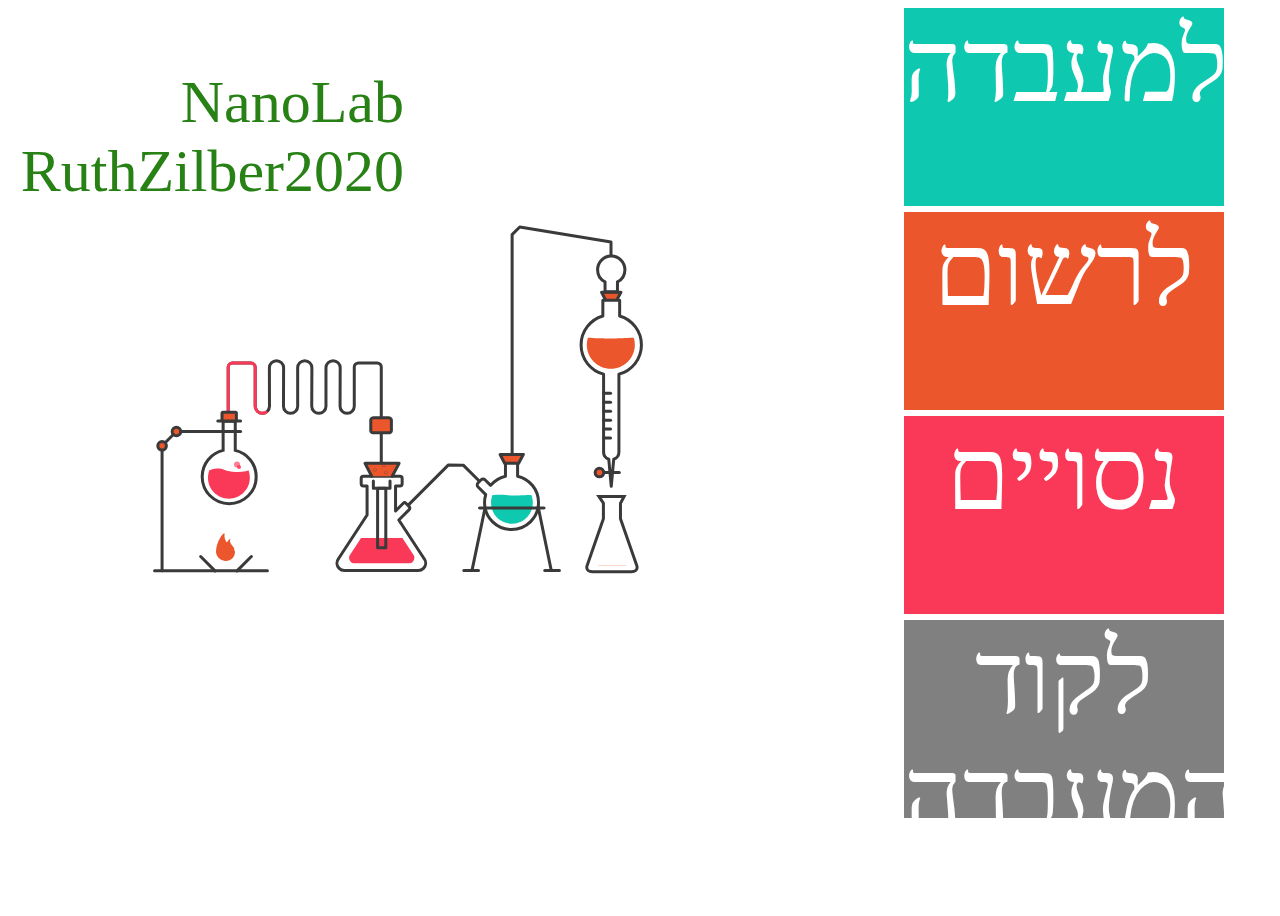
<file: index.html>
﻿<!DOCTYPE html>
<html>
<head>
    <meta charset="utf-8" />
    <title>NanoLab2020RuthZilber</title>
    <script>

        var str = "NanoLabRuthZilber";
        var y = str.length - 1;
        function f7() {
            y++;
            if (y > str.length)
                y = 0;
            
            window.document.title = (str).substring(y, str.length) + (str).substring(0, y);
            if (y == -1)
                y = 0;

            x = window.setTimeout("f7()", 300);
        }

        window.addEventListener("DOMContentLoaded", function () {
            f7();
            

        });

    </script>
    <style>

        .btn orange
        {
           
        }
        .schema-anim {
        }

        div.schema-anim div#canvas_line_back, div.schema-anim div#canvas_line1, div.schema-anim div#canvas_container {
            position: absolute;
            top: 0;
            left: 0;
            height: 400px;
            width: 500px;
        }


        .pink {
            background-color: #fa3958;
        }

            .pink:hover {
                background-color: #fa3958;
                opacity: 1.7;
            }

        .green {
            background-color: #0ec8b0;
        }

        .gray {
            background-color: #808080;
        }

        .orange {
            background-color: #eb562c;
            height:25vh;
            font-variant:small-caps;
        }

        #wrapperHead {
            width: 100vw;
            height: 100vh;
            background-color: white;
            display: flex;
            justify-content: flex-end;
        }

        .schema-anim {
            align-content: flex-start;
            /*align-content:flex-end;*/
        }

        section {
        }

        article {
        }

        .schema-anim {
            clear: both;
            position: relative;
            height: 400px;
            width: 500px;
            top: 20vh;
            right: 20vw;
            z-index: 1;
            float: left;
            /*//right: 35vw;*/
        }

        .btn {
            width: 25vw;
            height: 22vh;
            color: white;
            font-size: 8vw;
            text-align: center;
            font-family: 'Fb Karnaf';
            /*outline:solid white;*/
        }

            .btn:hover {
                opacity: 0.75;
            }
           #ff{
               width:200px;
               height:200px;
               background-color:firebrick;
           }
        #wrapperBarNav {
            display: flex;
            height: 90vh;
            width: 30vw;
            justify-content: space-between;
            flex-wrap: wrap;
            flex-direction: column;
        }

        #logo {
            font-size: 60px;
            text-align: right;
            justify-content: space-around;
            color: #278115;
            float:left;
        }

        @media screen and (max-width:1000px) and (min-width:1px) {
            #logo {
                font-size: 30px;
                text-align: right;
              
                color: #278115;
                justify-content:space-around;
            }
            
        }
        /*// float: right;*/ a {
            text-decoration: none;
        }
    </style>
   

</head>
<body>

    <div id="wrapperHead">


        <p id="logo">&nbsp;&nbsp;&nbsp;&nbsp;&nbsp;&nbsp;&nbsp;NanoLab <br />RuthZilber2020</p>

        <article>
            <section>
                <div class='schema-anim'>
                    <div id="canvas_line_back"></div>
                    <div id="canvas_line1">
                        <svg id="svg_line" version="1.1" xmlns="http://www.w3.org/2000/svg" xmlns:xlink="http://www.w3.org/1999/xlink" x="0px" y="0px" width="500px" height="400px" viewBox="0 0 500 400" enable-background="new 0 0 500 400" xml:space="preserve">
                        <g id="Layer_1">
                        <path id="line1" fill="none" stroke="#fa3958" stroke-width="3" stroke-miterlimit="10" d="M80.193,227.11v-48.02c0-2.209,1.869-4,4.176-4
                        h18.648c2.306,0,4.176,1.791,4.176,4v14.625v24.54h0.068c0,3.927,3.184,7.111,7.111,7.111s7.111-3.184,7.111-7.111l-0.097-38.442
                        c0-3.928,3.185-7.112,7.112-7.112c3.927,0,7.111,3.184,7.111,7.112l-0.142,38.442c0,3.927,3.185,7.111,7.112,7.111
                        c3.927,0,7.111-3.184,7.111-7.111l-0.029-38.442c0-3.928,3.185-7.112,7.112-7.112c3.927,0,7.111,3.184,7.111,7.112l-0.142,38.442
                        c0,3.927,3.185,7.111,7.112,7.111c3.927,0,7.111-3.184,7.111-7.111v-38.442c0-3.928,3.184-7.112,7.112-7.112
                        c3.927,0,7.111,3.184,7.111,7.112l-0.141,38.442c0,3.927,3.184,7.111,7.112,7.111c3.927,0,7.111-3.184,7.111-7.111v-38.165v-1.125
                        c0-2.209,1.87-4,4.176-4h18.648c2.306,0,4.176,1.791,4.176,4v14.625v112.188">
                        <animate id="a1" attributeName="stroke-dashoffset" from="0" to="0" dur="4s" fill="freeze" calcMode="paced" />































































































































































































































































            </path>
                        <path id="line2" fill="none" stroke="#000000" stroke-width="3" stroke-miterlimit="10" d="M80.193,227.11v-48.02c0-2.209,1.869-4,4.176-4
                        h18.648c2.306,0,4.176,1.791,4.176,4v14.625v24.54h0.068c0,3.927,3.184,7.111,7.111,7.111s7.111-3.184,7.111-7.111l-0.097-38.442
                        c0-3.928,3.185-7.112,7.112-7.112c3.927,0,7.111,3.184,7.111,7.112l-0.142,38.442c0,3.927,3.185,7.111,7.112,7.111
                        c3.927,0,7.111-3.184,7.111-7.111l-0.029-38.442c0-3.928,3.185-7.112,7.112-7.112c3.927,0,7.111,3.184,7.111,7.112l-0.142,38.442
                        c0,3.927,3.185,7.111,7.112,7.111c3.927,0,7.111-3.184,7.111-7.111v-38.442c0-3.928,3.184-7.112,7.112-7.112
                        c3.927,0,7.111,3.184,7.111,7.112l-0.141,38.442c0,3.927,3.184,7.111,7.112,7.111c3.927,0,7.111-3.184,7.111-7.111v-38.165v-1.125
                        c0-2.209,1.87-4,4.176-4h18.648c2.306,0,4.176,1.791,4.176,4v14.625v112.188">
                        <animate id="a2" begin="a3.end" attributeName="stroke-dashoffset" from="0" to="0" dur="8s" fill="freeze" calcMode="paced" />































































































































































































































































            </path>
                        <path id="line3" fill="none" stroke="#0ec8b0" stroke-width="3" stroke-miterlimit="10" d="M259.73,317.604L300.209,277.125L300.304,277.061L314.467,277.125L315.262,277.125L331.936,293.8">
                        <animate id="a3" begin="5s" attributeName="stroke-dashoffset" from="0" to="0" dur="3s" fill="freeze" calcMode="paced" />































































































































































































































































             </path>
                        <path id="line4" fill="none" stroke="#000000" stroke-width="3" stroke-miterlimit="10" d="M259.73,317.604L300.209,277.125L300.304,277.061L314.467,277.125L315.262,277.125L331.936,293.8">
                        <animate id="a4" begin="a2.end" attributeName="stroke-dashoffset" from="0" to="0" dur="3s" fill="freeze" calcMode="paced" />































































































































































































































































            </path>
                        <path id="line5" fill="none" stroke="#eb562c" stroke-width="3" stroke-miterlimit="10" d="M364.125,266.366L364.125,46.667L371.729,39.062L463,54L463,66.667">
                        <animate id="a5" begin="a3.end" attributeName="stroke-dashoffset" from="0" to="0" dur="5s" fill="freeze" calcMode="paced" />































































































































































































































































             </path>
                        <path id="line6" fill="none" stroke="#000000" stroke-width="3" stroke-miterlimit="10" d="M364.125,266.366L364.125,46.667L371.729,39.062L463,54L463,66.667">    <animate id="a6" begin="a4.end" attributeName="stroke-dashoffset" from="0" to="0" dur="5s" fill="freeze" calcMode="paced" />































































































































































































































































            </path>
         </g>
    </svg>
                    </div>
                    <div id="canvas_container"></div>
                </div>

            </section>
        </article>

        <nav>
            <div id="wrapperBarNav">

                <a href="htmlPages/home.html"><div class="btn green">למעבדה</div></a>
                
                <a href="htmlPages/sketch.html"><div class="btn orange">לרשום</div></a>

                <a href="htmlPages/labartory.html">
                    <div class="btn pink">נסויים</div>
                </a>
                <a href="htmlPages/boolskriple.html"><div class="btn gray">לקוד המעבדה</div></a>
            </div>
        </nav>


    </div>
    <script src="scripts/jquery-3.1.0.js"></script>
    <script src="scripts/jquery-3.1.0.min.js"></script>
    <script src="scripts/Ra.js"></script>
    <script src="scripts/JavaScript.js"></script>
   
    <!--<a href="../../HtmlPage.html"> <img src="../../Pages/homeicon.png" style="position:fixed;top:5vw;" /></a>-->
</body>
</html>
</file>
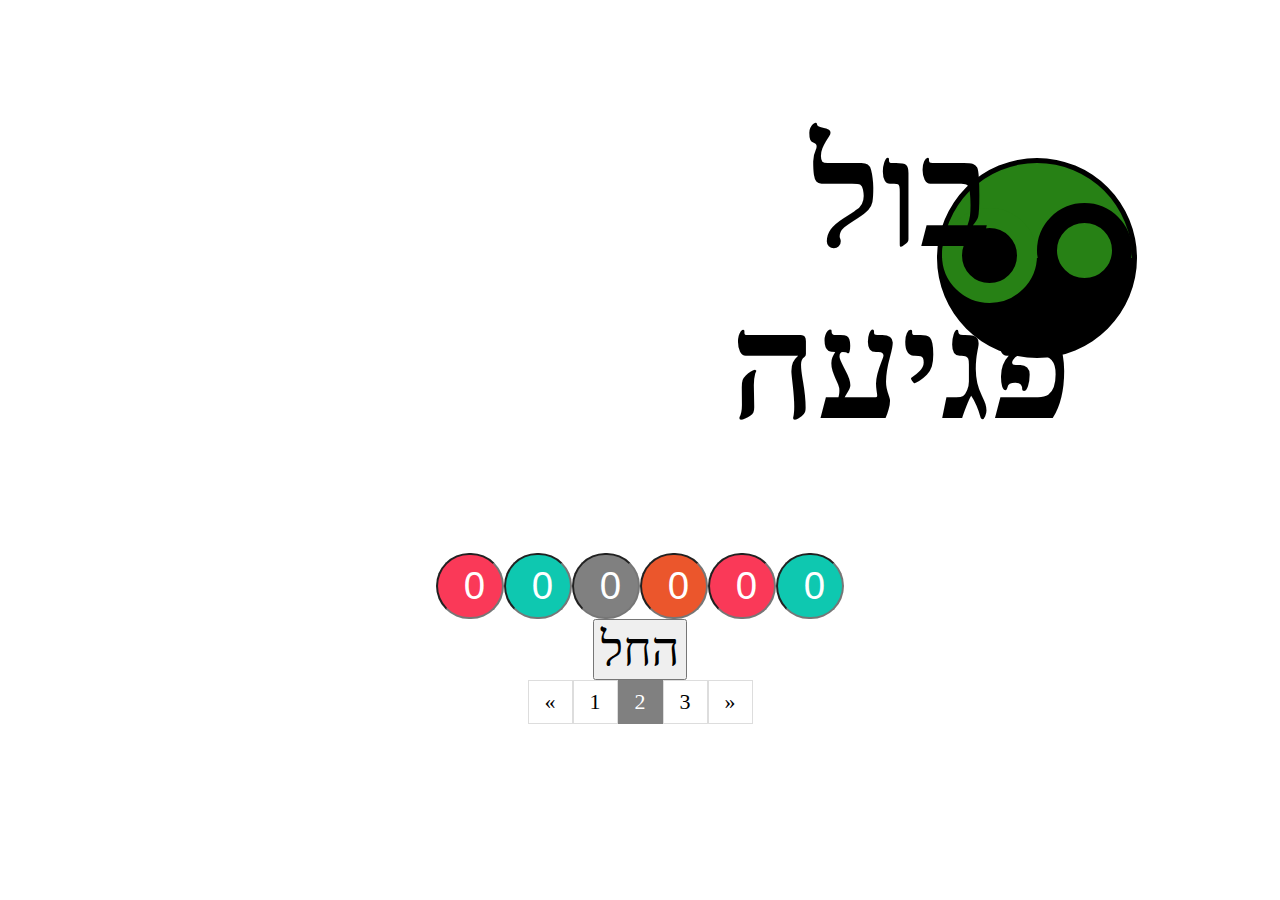
<file: htmlPages/b2.html>
﻿<!DOCTYPE html>
<html>
<head>
    <script>
        var tim;
        var flag = 0;
        var flagc = 0;
        var arr = [];
        var count = 0;
        function start() {
            var htmlString = "";
            for (i = 0; i < 6; i++) {
                arr[i] = Math.floor(Math.random() * 10);
                htmlString = htmlString + "<div class='ii'>" + arr[i] + "</div>";
            }

            document.querySelector("#result").innerHTML = htmlString;
            document.querySelector("#st").style.display = 'none';
            document.querySelector("#c").style.display = 'inline';
            tim = 0;

        }
        function see() {
            if (flag == 0) {
                document.getElementsByClassName('ii')[0].style.color = 'white';
                document.getElementsByClassName('ii')[1].style.color = 'white';
                document.getElementsByClassName('ii')[2].style.color = 'white';
                document.getElementsByClassName('ii')[3].style.color = 'white';
                document.getElementsByClassName('ii')[4].style.color = 'white';
                document.getElementsByClassName('ii')[4].style.color = 'white';
                flag = 1;
            }
            else {
                document.getElementsByClassName('ii')[0].style.color = '#808080';
                document.getElementsByClassName('ii')[1].style.color = '#808080';
                document.getElementsByClassName('ii')[2].style.color = '#808080';
                document.getElementsByClassName('ii')[3].style.color = '#808080';
                document.getElementsByClassName('ii')[4].style.color = '#808080';
                document.getElementsByClassName('ii')[4].style.color = '#808080';
                flag = 0;
            }

        }
        function check() {
            tim++;
            var booll = [];
            var inputs = document.querySelectorAll(".checkLine")[0].querySelectorAll("input");

            if (time > 1)

                setInterval(1000);

            else
                for (var i = 0; i < 6; i++) {
                    if (inputs[i].value == arr[i])
                        booll[i] = 1;
                    if (inputs[i].value != arr[i])
                        booll[i] = 0;
                }

            var b = 0;
            for (i = 0; i < 6; i++)
                if (booll[i] == 1)
                    b = b + 1;

            var h = 0;
            var s = 0 - 0;
            if (b == 6) {
                document.getElementById("winny").display = "block";
                window.alert('נצחת! כל הכבוד');
                document.querySelector("#st").style.display = 'inline';
                document.querySelector("#c").style.display = 'none';

            }


            else {

                for (var j = 0; j < 6; j++) {
                    if ((booll[j] == 0) || (booll[j] == 2)
                    ) {

                        h = inputs[j].value;
                        for (var k = 0; k < 8; k++) {
                            if ((h == arr[k]) && (booll[k] == 0)) {

                                s = s + 1;
                                booll[k] = 2;
                                break;
                            }

                        }

                    }



                }
            }





            if (b < 6) {

                window.alert(b + " בול ופגעת:\n " + s + " פעמים   ");

            }
            if (tim > 4) {

                document.querySelector("#st").style.display = 'inline';
                document.querySelector("#c").style.display = 'none';
                document.querySelector(".checkLine")[0].value = 0;
                document.querySelector(".checkLine")[1].value = "0";
                window.alert('the guess over');
                document.querySelector(".checkLine")[2].value = '0';
                document.querySelector(".checkLine")[3].value = '0';
                document.querySelector(".checkLine")[4].value = '0';
                document.querySelector(".checkLine")[4].value = '0';
            }
        }

    </script>
    <meta charset="utf-8" />
    <title>בול פגיעה</title>
    <script>
        var tim;
        var flag = 0;
        var flagc = 0;
        var arr = [];
        var count = 0;
        function start() {
            var htmlString = "";
            for (i = 0; i < 6; i++) {
                arr[i] = Math.floor(Math.random() * 10);
                htmlString = htmlString + "<div class='ii'>" + arr[i] + "</div>";
            }

            document.querySelector("#result").innerHTML = htmlString;
            document.querySelector("#st").style.display = 'none';
            document.querySelector("#c").style.display = 'inline';
            tim = 0;

        }
        function see() {
            if (flag == 0) {
                document.getElementsByClassName('ii')[0].style.color = 'white';
                document.getElementsByClassName('ii')[1].style.color = 'white';
                document.getElementsByClassName('ii')[2].style.color = 'white';
                document.getElementsByClassName('ii')[3].style.color = 'white';
                document.getElementsByClassName('ii')[4].style.color = 'white';
                document.getElementsByClassName('ii')[4].style.color = 'white';
                flag = 1;
            }
            else {
                document.getElementsByClassName('ii')[0].style.color = '#808080';
                document.getElementsByClassName('ii')[1].style.color = '#808080';
                document.getElementsByClassName('ii')[2].style.color = '#808080';
                document.getElementsByClassName('ii')[3].style.color = '#808080';
                document.getElementsByClassName('ii')[4].style.color = '#808080';
                document.getElementsByClassName('ii')[4].style.color = '#808080';
                flag = 0;
            }

        }
        function check() {
            tim++;
            var booll = [];
            var inputs = document.querySelectorAll(".checkLine")[0].querySelectorAll("input");

            for (var i = 0; i < 6; i++) {
                if (inputs[i].value == arr[i])
                    booll[i] = 1;
                if (inputs[i].value != arr[i])
                    booll[i] = 0;
            }

            var b = 0;
            for (i = 0; i < 6; i++)
                if (booll[i] == 1)
                    b = b + 1;

            var h = 0;
            var s = 0 - 0;
            if (b == 6) {
                
                document.getElementById("winny").style.display = "inline";
                document.querySelector("#st").style.display = 'inline';
                document.querySelector("#c").style.display = 'none';

            }


            else {

                for (var j = 0; j < 6; j++) {
                    if ((booll[j] == 0) || (booll[j] == 2)
                    ) {

                        h = inputs[j].value;
                        for (var k = 0; k < 6; k++) {
                            if ((h == arr[k]) && (booll[k] == 0)) {

                                s = s + 1;
                                booll[k] = 2;
                                break;
                            }

                        }

                    }



                }
            }





            if (b < 8) {
                window.alert(b + " בול ופגעת:\n " + s + " פעמים   ");

            }
            if (tim > 4) {

                document.querySelector("#st").style.display = 'inline';
                document.querySelector("#c").style.display = 'none';
                document.querySelector(".checkLine")[0].value = 0;
                document.querySelector(".checkLine")[1].value = "0";
                window.alert('the guess over');
                document.querySelector(".checkLine")[2].value = '0';
                document.querySelector(".checkLine")[3].value = '0';
                document.querySelector(".checkLine")[4].value = '0';
                document.querySelector(".checkLine")[4].value = '0';
            }
        }

    </script>
    <style>
        .ii {
            border-radius: 30px;
        }

        #l1, #l5 {
            background-color: #fa3958;
        }

        #l2, #l6 {
            background-color: #0ec8b0;
        }

        #l3, #l7 {
            background-color: #808080;
        }

        #l4, #l8 {
            background-color: #eb562c;
        }

        .result {
            margin: auto;
        }

        #result div {
            height: 60px;
            width: 60px;
            font-size: 1.5em;
            display: inline-block;
            background-color: #808080;
            text-align: center;
            color: white;
        }

        #result {
            display: flex;
            justify-content: center;
        }

            #result div {
                color: #808080;
            }

        .checkLine {
            display: flex;
            justify-content: center;
        }

        input {
            border-radius: 70px;
            height: 60px;
            width: 60px;
            font-size: 3vw;
            display: inline-block;
            background-color: #808080;
            text-align: end;
            color: white;
            font-family: 'Lucida Sans', 'Lucida Sans Regular', 'Lucida Grande', 'Lucida Sans Unicode', Geneva, Verdana, sans-serif;
        }

        #c {
            display: none;
        }


        .eye:hover #result + div {
            color: dimgrey;
            background-color: aqua;
        }

        .eye {
            background-color: forestgreen;
            width: 150px;
            height: 150px;
        }

        #c:hover #result div {
            color: black;
            background-color: aqua;
        }

        body {
            font-family: 'Fb Formula';
            text-align: center;
            font-size: 3em;
        }

        button {
            font-family: 'Fb Formula';
            font-size: 1em;
        }

        #ey {
            width: 50px;
            height: 50px;
        }

        #wrapper {
            position: relative;
        }

        ul.pagination {
            display: inline-block;
            padding: 0;
            margin: 0;
        }

            ul.pagination li {
                display: inline;
            }

                ul.pagination li a {
                    color: black;
                    float: left;
                    padding: 8px 16px;
                    text-decoration: none;
                    transition: background-color .3s;
                    border: 1px solid #ddd;
                    font-size: 22px;
                }

                    ul.pagination li a.active {
                        background-color: #808080;
                        color: white;
                        border: 1px solid #808080;
                    }

                    ul.pagination li a:hover:not(.active) {
                        background-color: #ddd;
                    }

        #yinyang {
            position: relative;
            border-radius: 100px;
            border-color: black;
            background-color: #278115;
            border-width: 5px 5px 100px 5px;
            width: 200px;
            border-style: solid;
            box-sizing: border-box;
            height: 200px;
            top: 150px;
            right: 135px;
        }

            #yinyang:before {
                position: absolute;
                background-color: black;
                border-color: #278115;
                border-radius: 100px;
                border-style: solid;
                border-width: 20px;
                width: 95px;
                height: 95px;
                content: "";
                box-sizing: border-box;
                top: 45px;
                right: 95px;
            }

        .h {
        }

        #yinyang:after {
            position: absolute;
            background-color: #278115;
            border-color: black;
            border-radius: 100px;
            border-style: solid;
            border-width: 20px;
            width: 95px;
            height: 95px;
            content: "";
            box-sizing: border-box;
            top: 40px;
            right: 0px;
        }

        #fwrapper {
            display: flex;
            justify-content: flex-end;
            flex-wrap: wrap;
        }

        h1 {
            font-size: 150px;
            z-index: 7;
            position: relative;
        }
        #winny{
            display:none;
        }
    </style>
</head>
<body>
    <div id="fwrapper">
        <h1 class="h">בול <br />פגיעה</h1>
        <div id="yinyang" onclick=see()></div>
    </div>
    <div class="bee" id='result'>
    </div>
    <div class="checkLine">
        <input id="l1" class="checkLin" min="0" max="9" type="number" value="0" />
        <input id="l2" class="checkLin" min="0" max="9" type="number" value="0" />
        <input id="l3" class="checkLin" min="0" max="9" type="number" value="0" />
        <input id="l4" class="checkLin" min="0" max="9" type="number" value="0" />
        <input id="l5" class="checkLin" min="0" max="9" type="number" value="0" />
        <input id="l6" class="checkLin" min="0" max="9" type="number" value="0" />
    </div>
    <button id="c" onclick=check()> בחרתי</button>
    <button id="st" onclick="start()">החל</button>
    <img id="winny" src="../pictures/לחצנים חתוך/WIN.png" />
    <footer>
        <ul class="pagination">
            <li><a href="boolskriple.html">«</a></li>
            <li><a href="boolskriple.html">1</a></li>
            <li><a href="b2.html" class="active">2</a></li>
            <li><a href="b3.html">3</a></li>
            <li><a href="b3.html">»</a></li>
        </ul>
    </footer>
</body>
</html>
</file>
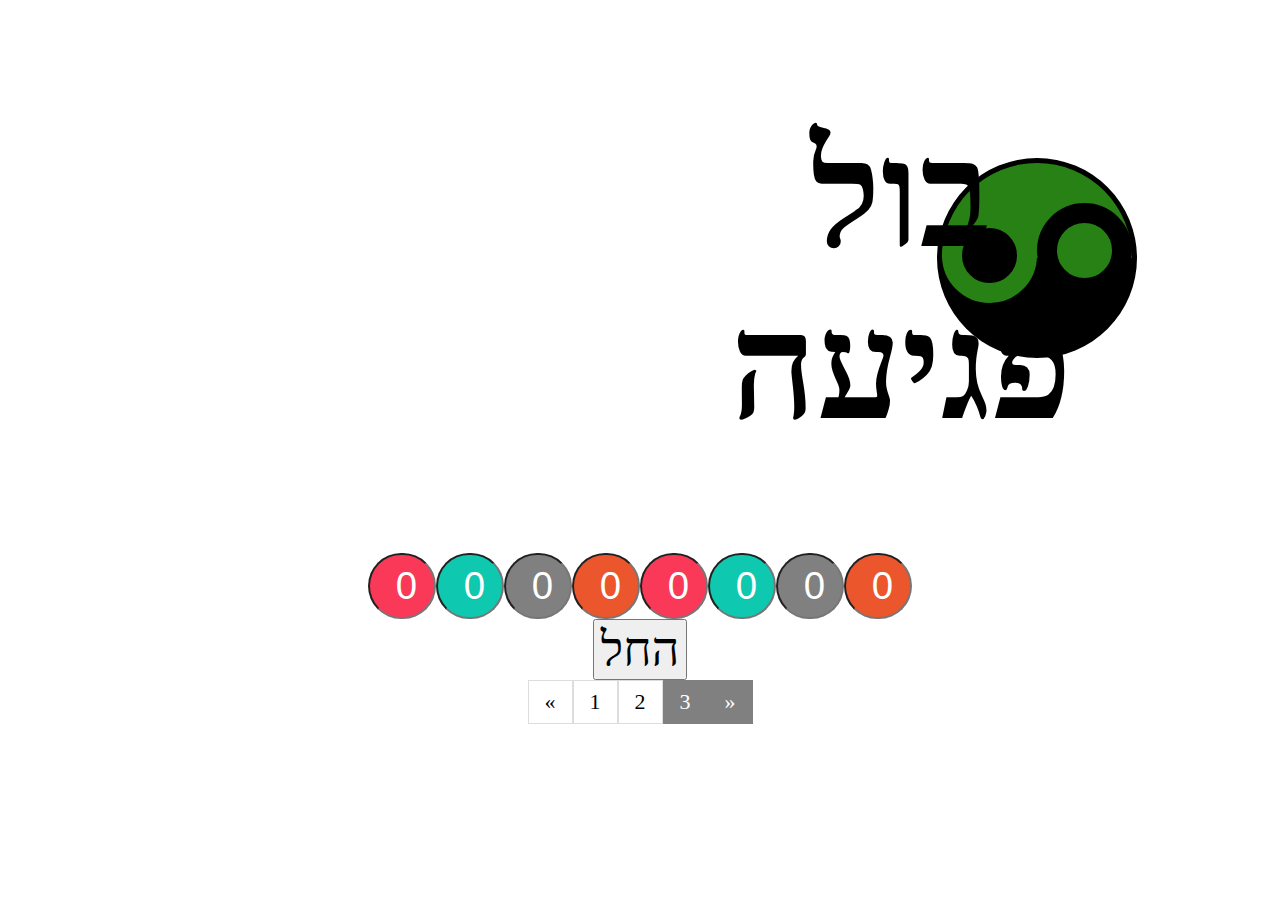
<file: htmlPages/b3.html>
﻿<!DOCTYPE html>
<html>
<head>
    <script>
        var tim;
        var flag = 0;
        var flagc = 0;
        var arr = [];
        var count = 0;
        function start() {
            var htmlString = "";
            for (i = 0; i < 8; i++) {
                arr[i] = Math.floor(Math.random() * 10);
                htmlString = htmlString + "<div class='ii'>" + arr[i] + "</div>";
            }

            document.querySelector("#result").innerHTML = htmlString;
            document.querySelector("#st").style.display = 'none';
            document.querySelector("#c").style.display = 'inline';
            tim = 0;

        }
        function see() {
            if (flag == 0) {
                document.getElementsByClassName('ii')[0].style.color = 'white';
                document.getElementsByClassName('ii')[1].style.color = 'white';
                document.getElementsByClassName('ii')[2].style.color = 'white';
                document.getElementsByClassName('ii')[3].style.color = 'white';
                document.getElementsByClassName('ii')[4].style.color = 'white';
                document.getElementsByClassName('ii')[5].style.color = 'white';
                document.getElementsByClassName('ii')[6].style.color = 'white';
                document.getElementsByClassName('ii')[7].style.color = 'white';
                flag = 1;
            }
            else {
                document.getElementsByClassName('ii')[0].style.color = '#808080';
                document.getElementsByClassName('ii')[1].style.color = '#808080';
                document.getElementsByClassName('ii')[2].style.color = '#808080';
                document.getElementsByClassName('ii')[3].style.color = '#808080';
                document.getElementsByClassName('ii')[4].style.color = '#808080';
                document.getElementsByClassName('ii')[5].style.color = '#808080';
                document.getElementsByClassName('ii')[6].style.color = '#808080';
                document.getElementsByClassName('ii')[7].style.color = '#808080';
                flag = 0;
            }

        }
        function check() {
            tim++;
            var booll = [];
            var inputs = document.querySelectorAll(".checkLine")[0].querySelectorAll("input");

            if (time > 1)

                setInterval(1000);

            else
                for (var i = 0; i < 8; i++) {
                    if (inputs[i].value == arr[i])
                        booll[i] = 1;
                    if (inputs[i].value != arr[i])
                        booll[i] = 0;
                }

            var b = 0;
            for (i = 0; i < 8; i++)
                if (booll[i] == 1)
                    b = b + 1;

            var h = 0;
            var s = 0 - 0;
            if (b == 8) {
                window.alert('נצחת! כל הכבוד');
                document.querySelector("#st").style.display = 'inline';
                document.querySelector("#c").style.display = 'none';

            }


            else {

                for (var j = 0; j < 8; j++) {
                    if ((booll[j] == 0) || (booll[j] == 2)
                    ) {

                        h = inputs[j].value;
                        for (var k = 0; k < 8; k++) {
                            if ((h == arr[k]) && (booll[k] == 0)) {

                                s = s + 1;
                                booll[k] = 2;
                                break;
                            }

                        }

                    }



                }
            }





            if (b < 8) {

                window.alert(b + " בול ופגעת:\n " + s + " פעמים   ");

            }
            if (tim > 8) {

                document.querySelector("#st").style.display = 'inline';
                document.querySelector("#c").style.display = 'none';
                document.querySelector(".checkLine")[0].value = 0;
                document.querySelector(".checkLine")[1].value = "0";
                window.alert('the guess over');
                document.querySelector(".checkLine")[2].value = '0';
                document.querySelector(".checkLine")[3].value = '0';
                document.querySelector(".checkLine")[4].value = '0';
                document.querySelector(".checkLine")[5].value = '0';
                document.querySelector(".checkLine")[6].value = '0';
                document.querySelector(".checkLine")[7].value = '0';
            }
        }

    </script>
    <meta charset="utf-8" />
    <title>בול פגיעה</title>
    <script>
        var tim;
        var flag = 0;
        var flagc = 0;
        var arr = [];
        var count = 0;
        function start() {
            var htmlString = "";
            for (i = 0; i < 8; i++) {
                arr[i] = Math.floor(Math.random() * 10);
                htmlString = htmlString + "<div class='ii'>" + arr[i] + "</div>";
            }

            document.querySelector("#result").innerHTML = htmlString;
            document.querySelector("#st").style.display = 'none';
            document.querySelector("#c").style.display = 'inline';
            tim = 0;

        }
        function see() {
            if (flag == 0) {
                document.getElementsByClassName('ii')[0].style.color = 'white';
                document.getElementsByClassName('ii')[1].style.color = 'white';
                document.getElementsByClassName('ii')[2].style.color = 'white';
                document.getElementsByClassName('ii')[3].style.color = 'white';
                document.getElementsByClassName('ii')[4].style.color = 'white';
                document.getElementsByClassName('ii')[5].style.color = 'white';
                document.getElementsByClassName('ii')[6].style.color = 'white';
                document.getElementsByClassName('ii')[7].style.color = 'white';
               
                flag = 1;
            }
            else {
                document.getElementsByClassName('ii')[0].style.color = '#808080';
                document.getElementsByClassName('ii')[1].style.color = '#808080';
                document.getElementsByClassName('ii')[2].style.color = '#808080';
                document.getElementsByClassName('ii')[3].style.color = '#808080';
                document.getElementsByClassName('ii')[4].style.color = '#808080';
                document.getElementsByClassName('ii')[5].style.color = '#808080';
                document.getElementsByClassName('ii')[6].style.color = '#808080';
                document.getElementsByClassName('ii')[7].style.color = '#808080';
                flag = 0;
            }

        }
        function check() {
            tim++;
            var booll = [];
            var inputs = document.querySelectorAll(".checkLine")[0].querySelectorAll("input");

            for (var i = 0; i < 8; i++) {
                if (inputs[i].value == arr[i])
                    booll[i] = 1;
                if (inputs[i].value != arr[i])
                    booll[i] = 0;
            }

            var b = 0;
            for (i = 0; i < 8; i++)
                if (booll[i] == 1)
                    b = b + 1;

            var h = 0;
            var s = 0 - 0;
            if (b == 8) {
                window.alert('נצחת! כל הכבוד');
                document.querySelector("#st").style.display = 'inline';
                document.querySelector("#c").style.display = 'none';

            }


            else {

                for (var j = 0; j < 8; j++) {
                    if ((booll[j] == 0) || (booll[j] == 2)
                    ) {

                        h = inputs[j].value;
                        for (var k = 0; k < 8; k++) {
                            if ((h == arr[k]) && (booll[k] == 0)) {

                                s = s + 1;
                                booll[k] = 2;
                                break;
                            }

                        }

                    }



                }
            }





            if (b < 8) {
                window.alert(b + " בול ופגעת:\n " + s + " פעמים   ");

            }
            if (tim > 4) {

                document.querySelector("#st").style.display = 'inline';
                document.querySelector("#c").style.display = 'none';
                document.querySelector(".checkLine")[0].value = 0;
                document.querySelector(".checkLine")[1].value = "0";
                window.alert('the guess over');
                document.querySelector(".checkLine")[2].value = '0';
                document.querySelector(".checkLine")[4].value = '0';
            }
        }

    </script>
    <style>
        .ii {
            border-radius: 30px;
        }

        #l1,#l5 {
            background-color: #fa3958;
        }

        #l2,#l6 {
            background-color: #0ec8b0;
        }

        #l3,#l7 {
            background-color: #808080;
        }

        #l4,#l8 {
            background-color: #eb562c;
        }

        .result {
            margin: auto;
        }

        #result div {
            height: 60px;
            width: 60px;
            font-size: 1.5em;
            display: inline-block;
            background-color: #808080;
            text-align: center;
            color: white;
        }

        #result {
            display: flex;
            justify-content: center;
        }

            #result div {
                color: #808080;
            }

        .checkLine {
            display: flex;
            justify-content: center;
        }

        input {
            border-radius: 70px;
            height: 60px;
            width: 60px;
            font-size: 3vw;
            display: inline-block;
            background-color: #808080;
            text-align: end;
            color: white;
            font-family: 'Lucida Sans', 'Lucida Sans Regular', 'Lucida Grande', 'Lucida Sans Unicode', Geneva, Verdana, sans-serif;
        }

        #c {
            display: none;
        }


        .eye:hover #result + div {
            color: dimgrey;
            background-color: aqua;
        }

        .eye {
            background-color: forestgreen;
            width: 150px;
            height: 150px;
        }

        #c:hover #result div {
            color: black;
            background-color: aqua;
        }

        body {
            font-family: 'Fb Formula';
            text-align: center;
            font-size: 3em;
        }

        button {
            font-family: 'Fb Formula';
            font-size: 1em;
        }

        #ey {
            width: 50px;
            height: 50px;
        }

        #wrapper {
            position: relative;
        }

        ul.pagination {
            display: inline-block;
            padding: 0;
            margin: 0;
        }

            ul.pagination li {
                display: inline;
            }

                ul.pagination li a {
                    color: black;
                    float: left;
                    padding: 8px 16px;
                    text-decoration: none;
                    transition: background-color .3s;
                    border: 1px solid #ddd;
                    font-size: 22px;
                }

                    ul.pagination li a.active {
                        background-color: #808080;
                        color: white;
                        border: 1px solid #808080;
                    }

                    ul.pagination li a:hover:not(.active) {
                        background-color: #ddd;
                    }

        #yinyang {
            position: relative;
            border-radius: 100px;
            border-color: black;
            background-color: #278115;
            border-width: 5px 5px 100px 5px;
            width: 200px;
            border-style: solid;
            box-sizing: border-box;
            height: 200px;
            top: 150px;
            right: 135px;
        }

            #yinyang:before {
                position: absolute;
                background-color: black;
                border-color: #278115;
                border-radius: 100px;
                border-style: solid;
                border-width: 20px;
                width: 95px;
                height: 95px;
                content: "";
                box-sizing: border-box;
                top: 45px;
                right: 95px;
            }

        .h {
        }

        #yinyang:after {
            position: absolute;
            background-color: #278115;
            border-color: black;
            border-radius: 100px;
            border-style: solid;
            border-width: 20px;
            width: 95px;
            height: 95px;
            content: "";
            box-sizing: border-box;
            top: 40px;
            right: 0px;
        }

        #fwrapper {
            display: flex;
            justify-content: flex-end;
            flex-wrap: wrap;
        }

        h1 {
            font-size: 150px;
            z-index: 7;
            position: relative;
        }
    </style>
</head>
<body>
    <div id="fwrapper">
        <h1 class="h">בול <br />פגיעה</h1>
        <div id="yinyang" onclick=see()></div>
    </div>
    <div class="bee" id='result'>
    </div>
    <div class="checkLine">
        <input id="l1" class="checkLin" min="0" max="9" type="number" value="0" />
        <input id="l2" class="checkLin" min="0" max="9" type="number" value="0" />
        <input id="l3" class="checkLin" min="0" max="9" type="number" value="0" />
        <input id="l4" class="checkLin" min="0" max="9" type="number" value="0" />
        <input id="l5" class="checkLin" min="0" max="9" type="number" value="0" />
        <input id="l6" class="checkLin" min="0" max="9" type="number" value="0" />
        <input id="l7" class="checkLin" min="0" max="9" type="number" value="0" />
        <input id="l8" class="checkLin" min="0" max="9" type="number" value="0" />
    </div>
    <button id="c" onclick=check()> בחרתי</button>
    <button id="st" onclick="start()">החל</button>
    <footer>
        <ul class="pagination">
            <li><a href="boolskriple.html">«</a></li>
            <li><a href="boolskriple.html">1</a></li>
            <li><a href="b2.html" >2</a></li>
            <li><a href="b3.html"class="active">3</a></li>
            <li><a href="b3.html"class="active">»</a></li>
        </ul>
    </footer>
</body>
</html>
</file>
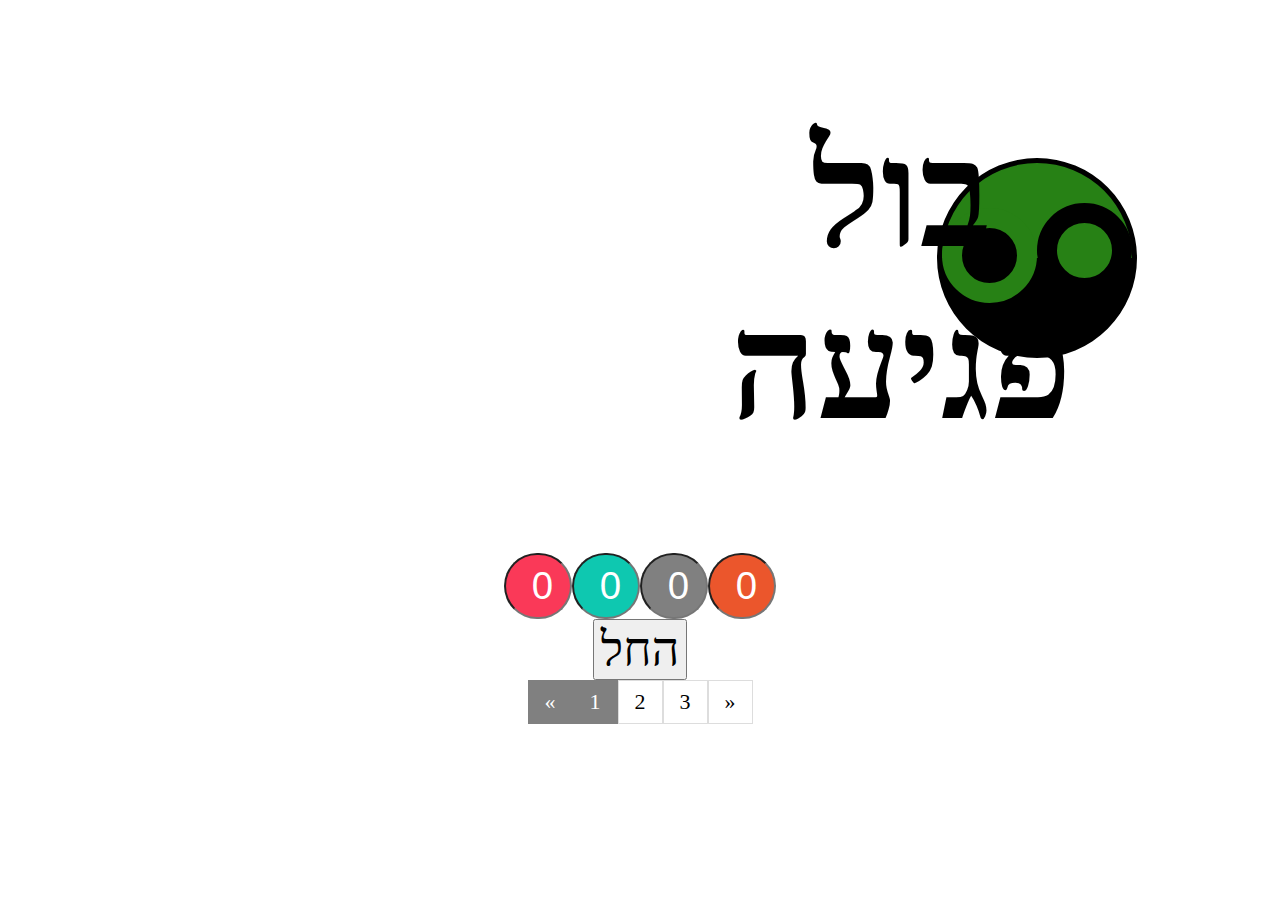
<file: htmlPages/boolskriple.html>
﻿<!DOCTYPE html>
<html>
<head>
    <script>
        var tim;
        var flag = 0;
        var flagc = 0;
        var arr = [];
        var count = 0;
        function start() {
            var htmlString = "";
            for (i = 0; i < 4; i++) {
                arr[i] = Math.floor(Math.random() * 10);
                htmlString = htmlString + "<div class='ii'>" + arr[i] + "</div>";
            }

            document.querySelector("#result").innerHTML = htmlString;
            document.querySelector("#st").style.display = 'none';
            document.querySelector("#c").style.display = 'inline';
            tim = 0;

        }
        function see() {
            if (flag == 0) {
                document.getElementsByClassName('ii')[0].style.color = 'white';
                document.getElementsByClassName('ii')[1].style.color = 'white';
                document.getElementsByClassName('ii')[2].style.color = 'white';
                document.getElementsByClassName('ii')[3].style.color = 'white';
                flag = 1;
            }
            else {
                document.getElementsByClassName('ii')[0].style.color = '#808080';
                document.getElementsByClassName('ii')[1].style.color = '#808080';
                document.getElementsByClassName('ii')[2].style.color = '#808080';
                document.getElementsByClassName('ii')[3].style.color = '#808080';
                flag = 0;
            }

        }
        function check() {
            tim++;
            var booll = [];
            var inputs = document.querySelectorAll(".checkLine")[0].querySelectorAll("input");

            if (time > 1)

                setInterval(1000);

            else
                for (var i = 0; i < 4; i++) {
                    if (inputs[i].value == arr[i])
                        booll[i] = 1;
                    if (inputs[i].value != arr[i])
                        booll[i] = 0;
                }

            var b = 0;
            for (i = 0; i < 4; i++)
                if (booll[i] == 1)
                    b = b + 1;

            var h = 0;
            var s = 0 - 0;
            if (b == 4) {
                document.getElementById("winny").style.display = "fix";
                document.querySelector("#st").style.display = 'inline';
                document.querySelector("#c").style.display = 'none';

            }


            else {

                for (var j = 0; j < 4; j++) {
                    if ((booll[j] == 0) || (booll[j] == 2)
                    ) {

                        h = inputs[j].value;
                        for (var k = 0; k < 4; k++) {
                            if ((h == arr[k]) && (booll[k] == 0)) {

                                s = s + 1;
                                booll[k] = 2;
                                break;
                            }

                        }

                    }



                }
            }





            if (b < 4) {

                window.alert(b + " בול ופגעת:\n " + s + " פעמים   ");

            }
            if (tim > 4) {

                document.querySelector("#st").style.display = 'inline';
                document.querySelector("#c").style.display = 'none';
                document.querySelector(".checkLine")[0].value = 0;
                document.querySelector(".checkLine")[1].value = "0";
                window.alert('the guess over');
                document.querySelector(".checkLine")[2].value = '0';
                document.querySelector(".checkLine")[3].value = '0';
            }
        }

    </script>
    <meta charset="utf-8" />
    <title>בול פגיעה</title>
    <script>
        var tim;
        var flag = 0;
        var flagc = 0;
        var arr = [];
        var count = 0;
        function start() {
            var htmlString = "";
            for (i = 0; i < 4; i++) {
                arr[i] = Math.floor(Math.random() * 10);
                htmlString = htmlString + "<div class='ii'>" + arr[i] + "</div>";
            }

            document.querySelector("#result").innerHTML = htmlString;
            document.querySelector("#st").style.display = 'none';
            document.querySelector("#c").style.display = 'inline';
            tim = 0;

        }
        function see() {
            if (flag == 0) {
                document.getElementsByClassName('ii')[0].style.color = 'white';
                document.getElementsByClassName('ii')[1].style.color = 'white';
                document.getElementsByClassName('ii')[2].style.color = 'white';
                document.getElementsByClassName('ii')[3].style.color = 'white';
                flag = 1;
            }
            else {
                document.getElementsByClassName('ii')[0].style.color = '#808080';
                document.getElementsByClassName('ii')[1].style.color = '#808080';
                document.getElementsByClassName('ii')[2].style.color = '#808080';
                document.getElementsByClassName('ii')[3].style.color = '#808080';
                flag = 0;
            }

        }
        function check() {
            tim++;
            var booll = [];
            var inputs = document.querySelectorAll(".checkLine")[0].querySelectorAll("input");

            for (var i = 0; i < 4; i++) {
                if (inputs[i].value == arr[i])
                    booll[i] = 1;
                if (inputs[i].value != arr[i])
                    booll[i] = 0;
            }

            var b = 0;
            for (i = 0; i < 4; i++)
                if (booll[i] == 1)
                    b = b + 1;

            var h = 0;
            var s = 0 - 0;
            if (b == 4) {
                document.getElementById("winny").style.display = "inline";
                document.querySelector("#st").style.display = 'inline';
                document.querySelector("#c").style.display = 'none';

            }


            else {

                for (var j = 0; j < 4; j++) {
                    if ((booll[j] == 0) || (booll[j] == 2)
                    ) {

                        h = inputs[j].value;
                        for (var k = 0; k < 4; k++) {
                            if ((h == arr[k]) && (booll[k] == 0)) {

                                s = s + 1;
                                booll[k] = 2;
                                break;
                            }

                        }

                    }



                }
            }





            if (b < 4) {
                window.alert(b + " בול ופגעת:\n " + s + " פעמים   ");

            }
            if (tim > 4) {

                document.querySelector("#st").style.display = 'inline';
                document.querySelector("#c").style.display = 'none';
                document.querySelector(".checkLine")[0].value = 0;
                document.querySelector(".checkLine")[1].value = "0";
                window.alert('the guess over');
                document.querySelector(".checkLine")[2].value = '0';
                document.querySelector(".checkLine")[3].value = '0';
            }
        }

    </script>
    <style>
        .ii {
            border-radius: 30px;
        }
        #l1 {
            background-color: #fa3958;
            
        }

        #l2 {
            background-color: #0ec8b0;
            
        }

        #l3 {
            background-color: #808080;
            
        }

        #l4 {
            background-color: #eb562c;
            
        }

        .result {
            margin: auto;
        }

        #result div {
            height: 60px;
            width: 60px;
            font-size: 1.5em;
            display: inline-block;
            background-color: #808080;
            text-align: center;
            color: white;
        }

        #result {
            display: flex;
            justify-content: center;
        }

            #result div {
                color: #808080;
            }

        .checkLine {
            display: flex;
            justify-content: center;
        }

        input {
            border-radius: 70px;
            height: 60px;
            width: 60px;
            font-size: 3vw;
            display: inline-block;
            background-color: #808080;
            text-align: end;
            color: white;
            font-family: 'Lucida Sans', 'Lucida Sans Regular', 'Lucida Grande', 'Lucida Sans Unicode', Geneva, Verdana, sans-serif;
        }

        #c {
            display: none;
        }


        .eye:hover #result + div {
            color: dimgrey;
            background-color: aqua;
        }

        .eye {
            background-color: forestgreen;
            width: 150px;
            height: 150px;
        }

        #c:hover #result div {
            color: black;
            background-color: aqua;
        }

        body {
            font-family: 'Fb Formula';
            text-align: center;
            font-size: 3em;
        }

        button {
            font-family: 'Fb Formula';
            font-size: 1em;
        }

        #ey {
            width: 50px;
            height: 50px;
        }

        #wrapper {
            position: relative;
        }

        ul.pagination {
            display: inline-block;
            padding: 0;
            margin: 0;
        }

            ul.pagination li {
                display: inline;
            }

                ul.pagination li a {
                    color: black;
                    float: left;
                    padding: 8px 16px;
                    text-decoration: none;
                    transition: background-color .3s;
                    border: 1px solid #ddd;
                    font-size: 22px;
                }

                    ul.pagination li a.active {
                        background-color: #808080;
                        color: white;
                        border: 1px solid #808080;
                    }

                    ul.pagination li a:hover:not(.active) {
                        background-color: #ddd;
                    }

        #yinyang {
            position: relative;
            border-radius: 100px;
            border-color: black;
            background-color: #278115;
            border-width: 5px 5px 100px 5px;
            width: 200px;
            border-style: solid;
            box-sizing: border-box;
            height: 200px;
            top: 150px;
            right: 135px;
        }

            #yinyang:before {
                position: absolute;
                background-color: black;
                border-color: #278115;
                border-radius: 100px;
                border-style: solid;
                border-width: 20px;
                width: 95px;
                height: 95px;
                content: "";
                box-sizing: border-box;
                top: 45px;
                right: 95px;
            }
            .h{
                
            }

            #yinyang:after {
                position: absolute;
                background-color: #278115;
                border-color: black;
                border-radius: 100px;
                border-style: solid;
                border-width: 20px;
                width: 95px;
                height: 95px;
                content: "";
                box-sizing: border-box;
                top: 40px;
                right: 0px;
            }

        #fwrapper{
            display: flex;
            justify-content:flex-end;
            flex-wrap: wrap;
        }
        h1{
            font-size:150px;
            z-index:7;
            position:relative;
        }
        #winny{
            display:none;
        }
    </style>
</head>
<body>
    <div id="fwrapper">
        <h1 class="h">בול <br />פגיעה</h1>
        <div id="yinyang" onclick=see()></div>
    </div>
    <!--<img id="ey" onclick=see() class="eye" src="pictures/l.jpg" alt="Alternate Text" />-->
    <div class="bee" id='result'>
    </div>
    <div class="checkLine">
        <input id="l1" class="checkLin" min="0" max="9" type="number" value="0" />
        <input id="l2" class="checkLin" min="0" max="9" type="number" value="0" />
        <input id="l3" class="checkLin" min="0" max="9" type="number" value="0" />
        <input id="l4" class="checkLin" min="0" max="9" type="number" value="0" />
    </div>
    <img id="winny" src="../pictures/לחצנים חתוך/WIN.png" />
    <button id="c" onclick=check()> בחרתי</button>
    <button id="st" onclick="start()">החל</button>
    <footer>
        <ul class="pagination">
            <li><a href="boolskriple.html" class="active">«</a></li>
            <li><a href="boolskriple.html" class="active">1</a></li>
            <li><a href="b2.html">2</a></li>
            <li><a href="b3.html">3</a></li>
            <li><a href="b3.html">»</a></li>
        </ul>
    </footer>
</body>
</html>
</file>
